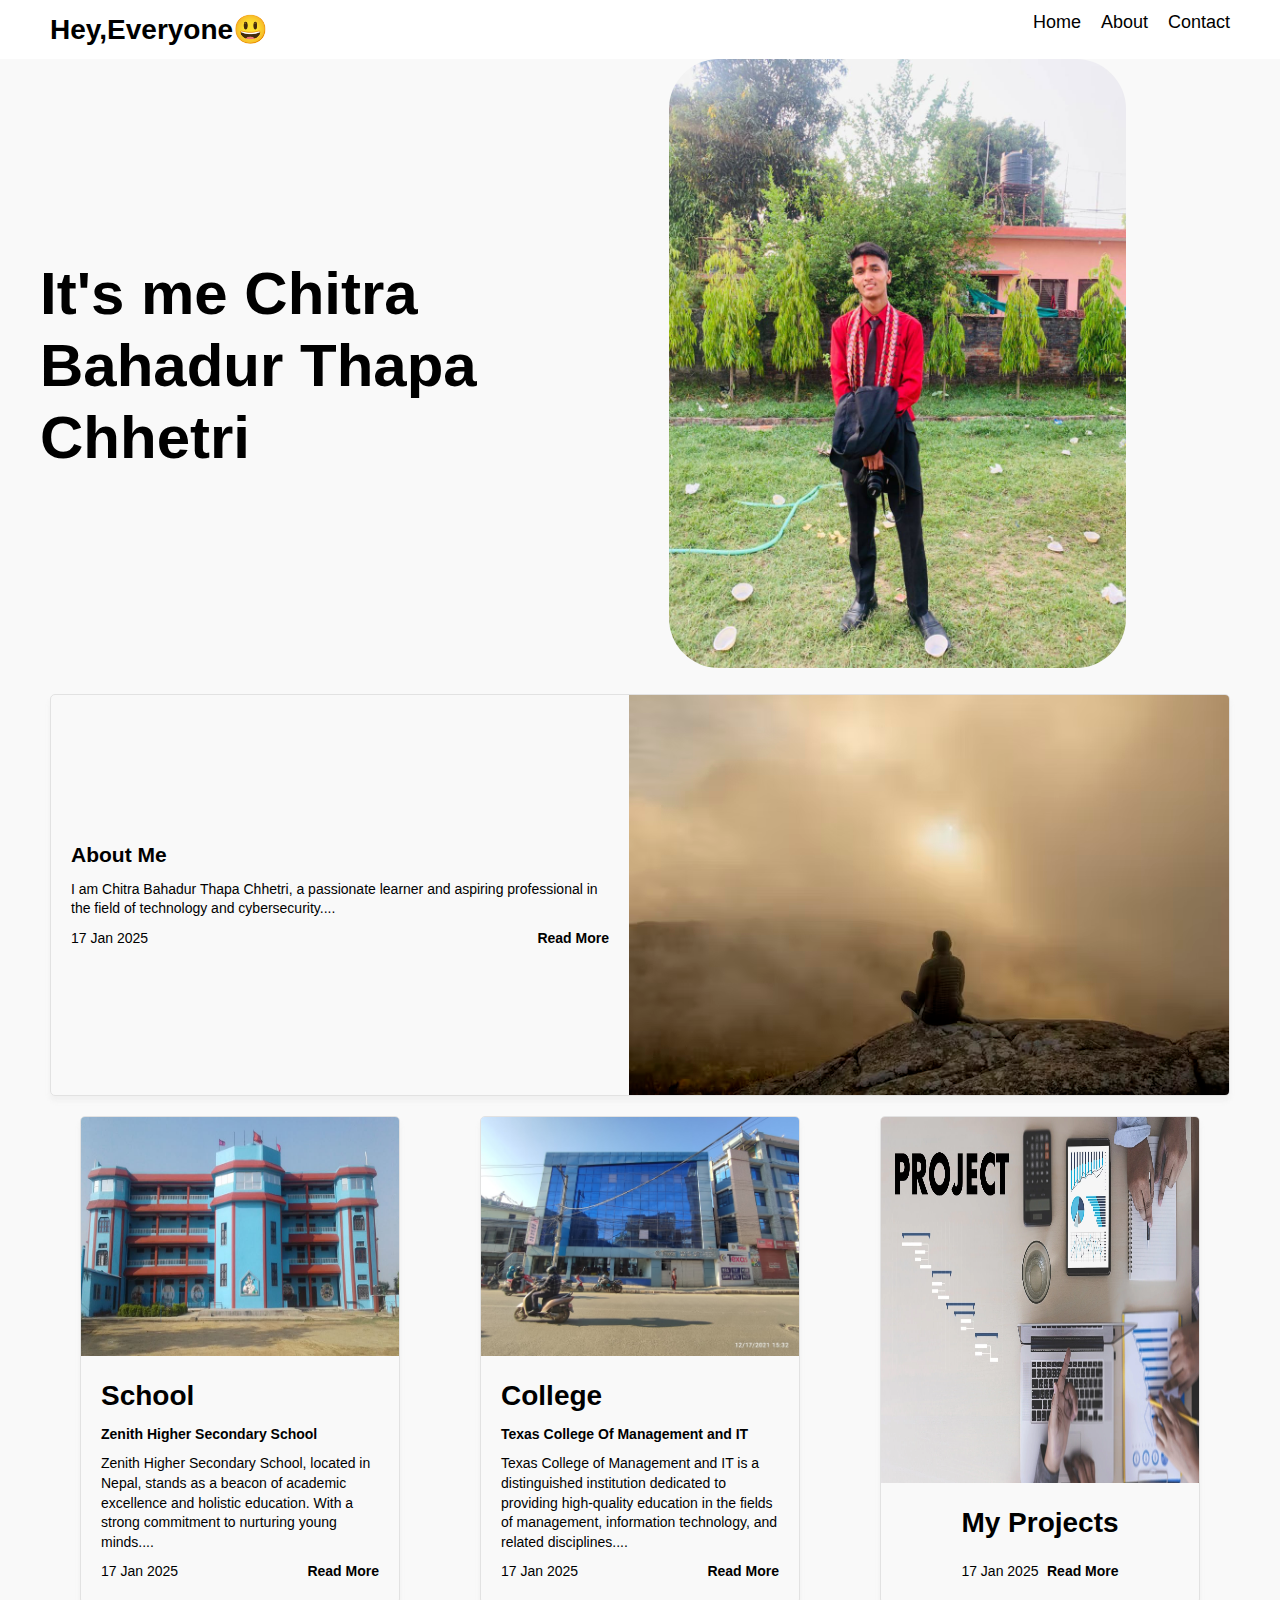
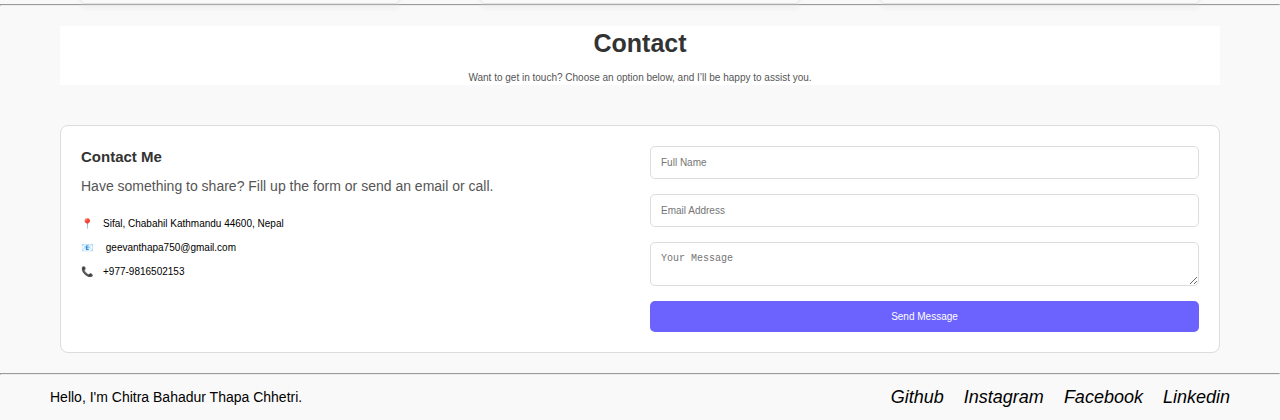
<file: index.html>
<!DOCTYPE html>
<html lang="en">

<head>
  <meta charset="UTF-8" />
  <meta http-equiv="X-UA-Compatible" content="IE=edge" />
  <meta name="viewport" content="width=device-width, initial-scale=1.0" />
  <link rel="shortcut icon" href="images/myphoto.jpg" type="image/x-icon">
  <title>Home Page | Blog Website</title>
  <link rel="stylesheet" href="style.css" />

</head>

<body>
  <header>
    <nav>
      <h1>Hey,Everyone😃</h1>
      <ul>
        <a href="index.html">
          <li>Home</li>
        </a>
        <!-- <a href="post.html"></a><li>Posts</li> -->
        <a href="#about"><li>About</li></a>
        <a href="#contact"><li>Contact</li></a>
        <!-- <li></li> -->
      </ul>
    </nav>
  </header>
  <main>
    <section id="hero">
      <div class="hero_content">
        <h1>It's me Chitra Bahadur Thapa Chhetri</h1>
        <!-- <h4></h4> -->
      </div>
      <div class="hero_image">
        <img src="images/myphoto.jpg" alt="hero" />
      </div>
    </section>

    <div class="h-card" id="about">
      <div class="card_content">
        <h2>About Me</h2>
        <p>I am Chitra Bahadur Thapa Chhetri, a passionate learner and aspiring professional in the field of technology
          and cybersecurity....</p>
        <div class="status">
          <p>17 Jan 2025</p>
          <a href="about.html"><button class="read-btn">Read More</button></a>
        </div>
      </div>
      <img src="images/new.avif" alt="laptop guy" />
    </div>

    <div class="card_container">
      <div class="card_wrapper">
        <div class="v-card">
          <div class="card_content">
            <h1>School</h2>
              <h4>Zenith Higher Secondary School</h4>
              <p>Zenith Higher Secondary School, located in Nepal, stands as a beacon of academic excellence and
                holistic education. With a strong commitment to nurturing young minds....</p>
              <div class="status">
                <p>17 Jan 2025</p>
                <a href="school.html"><button class="read-btn">Read More</button></a>
              </div>
          </div>
          <img src="images/ZenithSchool.jpg" alt="laptop guy" />
        </div>
      </div>
      <div class="card_wrapper">
        <div class="v-card">
          <div class="card_content">
            <h1>College</h1>
            <h4>Texas College Of Management and IT</h4>
            <p>Texas College of Management and IT is a distinguished institution dedicated to providing high-quality
              education in the fields of management, information technology, and related disciplines....</p>
            <div class="status">
              <p>17 Jan 2025</p>
              <a href="college.html"><button class="read-btn">Read More</button></a>
            </div>
          </div>
          <img src="images/Texascollege.jpg" alt="laptop guy" />
        </div>
      </div>
      <div class="card_wrapper">
        <div class="v-card">
          <div class="card_content">
            <h1>My Projects</h1>
            <p></p>
            <div class="status">
              <p>17 Jan 2025</p>
              <a href="project.html"><button class="read-btn">Read More</button></a>
            </div>
          </div>
          <img src="images/it-project-management-process.webp" alt="laptop guy" />
        </div>
      </div>
    </div>
    <!-- <div class="h-card">
      <div class="card_content">
        <h2></h2>
        <p>
          It is a long established fact that a reader will be distracted by
          the readable content of a page when looking at its layout. The point
          of using Lorem Ipsum is that....
        </p>
        <div class="status">
          <p>8 Feb 2022</p>
          <a href="#"><button class="read-btn">Read More</button></a>
        </div>
      </div>
      <img src="images/photo-1736728925017-3630ddc685f7.avif" alt="laptop guy" />
    </div> -->
  </main>
  <hr />
  
  <div class="container" id="contact">
    <header class="header">
      <h1>Contact</h1>
      <p>Want to get in touch? Choose an option below, and I’ll be happy to assist you.</p>
    </header>
    <div class="contact-section">
      <div class="contact-info">
        <h2>Contact Me</h2>
        <p>Have something to share? Fill up the form or send an email or call.</p>
        <ul>
          <li><span>📍</span><a href="https://www.google.com/maps?q=27.7146015, 85.3427468" target="_blank">Sifal, Chabahil Kathmandu 44600, Nepal</a></li>
          <li><span>📧</span><a href="mailto:geevanthapa750@gmail.com"> geevanthapa750@gmail.com</a></li>
          <li><span>📞</span><a href="tel:+977-9816502153">+977-9816502153</a></li>
          
        </ul>
      </div>
      <form class="contact-form">
        <input type="text" placeholder="Full Name" required>
        <input type="email" placeholder="Email Address" required>
        <textarea placeholder="Your Message" required></textarea>
        <button type="submit">Send Message</button>
      </form>
    </div>
  </div>

<hr>


  <footer>
    <p>Hello, I'm Chitra Bahadur Thapa Chhetri.</p>

    <ul>
      <li>
        <i class="fab fa-github"><a href="https://github.com/Chitra867">Github</a></i>
      </li>
      <li>
        <i class="fa fa-instagram"><a href="https://www.instagram.com/geevan.thapa.90?mibextid=ZbWKwL">Instagram</a></i>
      </li>
      <li>
        <i class="fa fa-facebook"><a href="https://www.facebook.com/geevan.thapa.90?mibextid=ZbWKwL">Facebook</a></i>
      </li>
      <li>
        <i class="fab fa-linkedin"><a href="https://www.linkedin.com/in/geevan-thapa-b5396631b">Linkedin</a></i>
      </li>

    </ul>
  </footer>
</body>

</html>
</file>
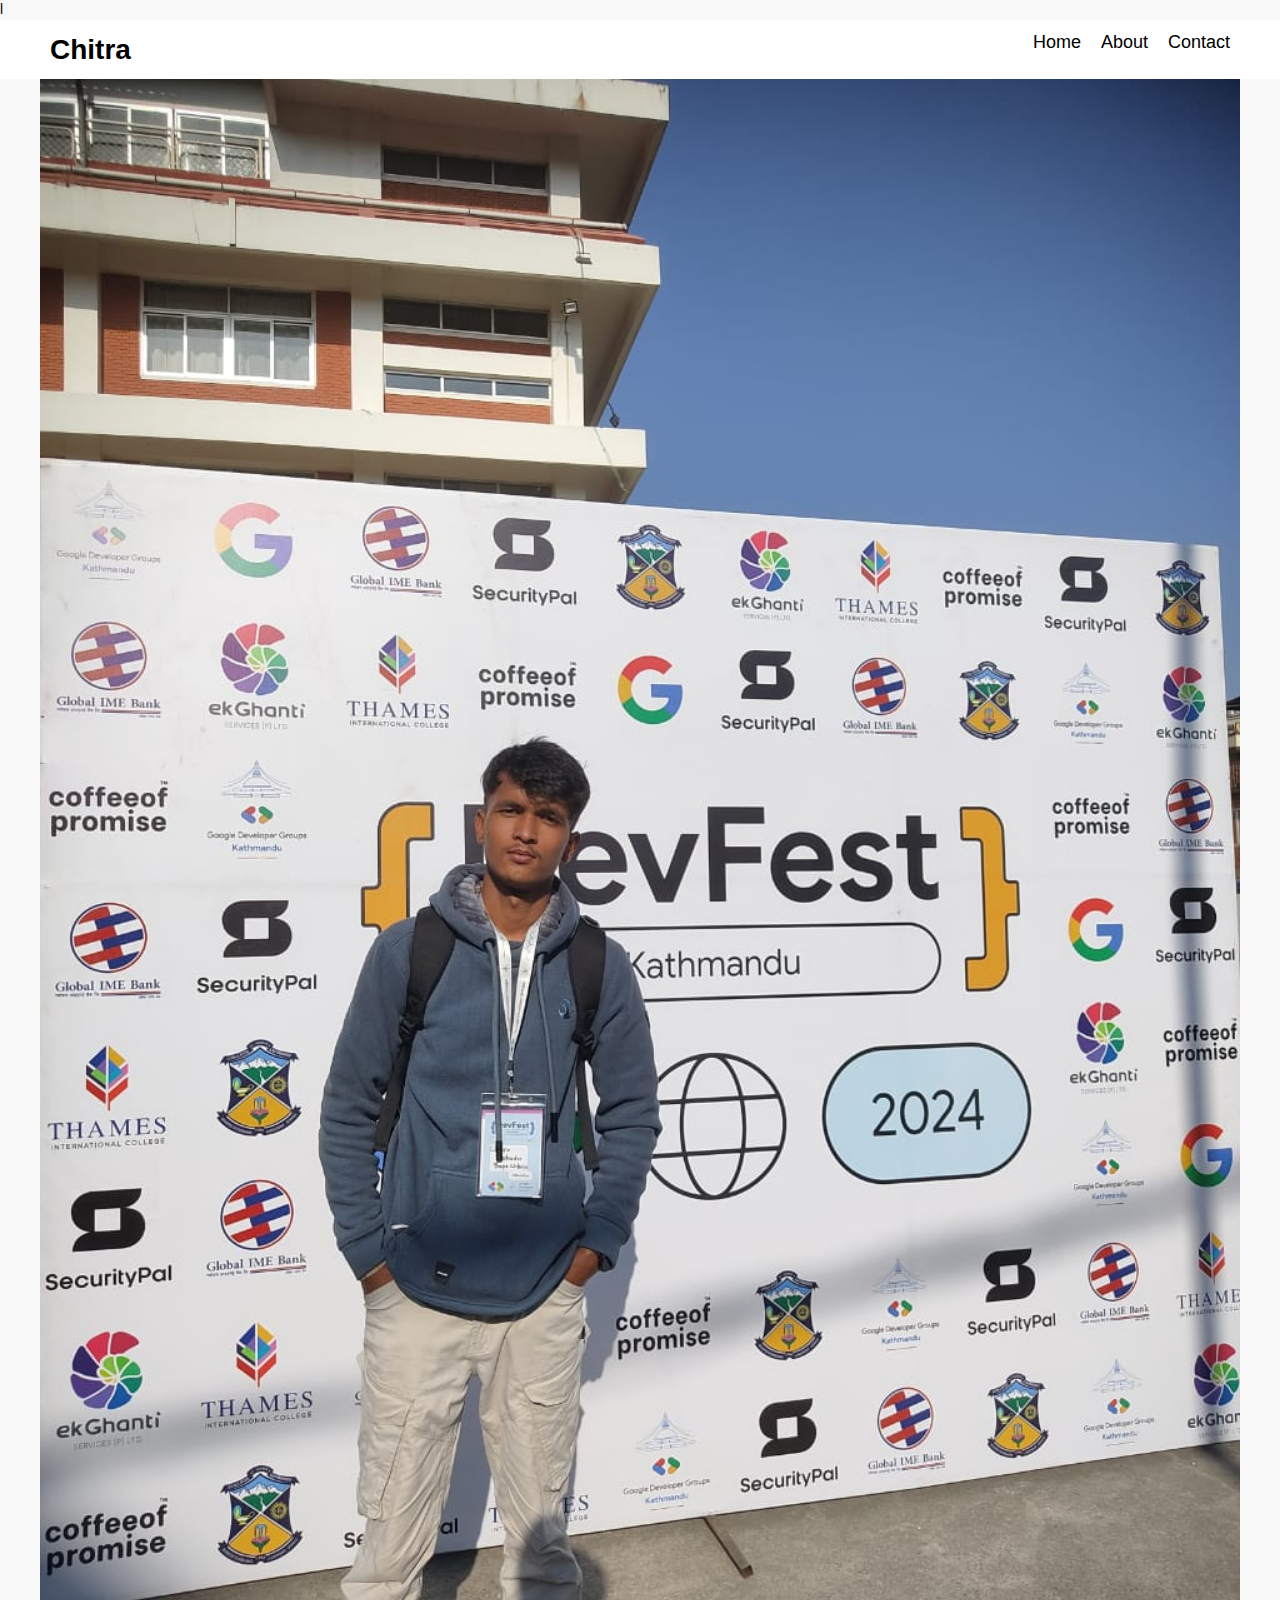
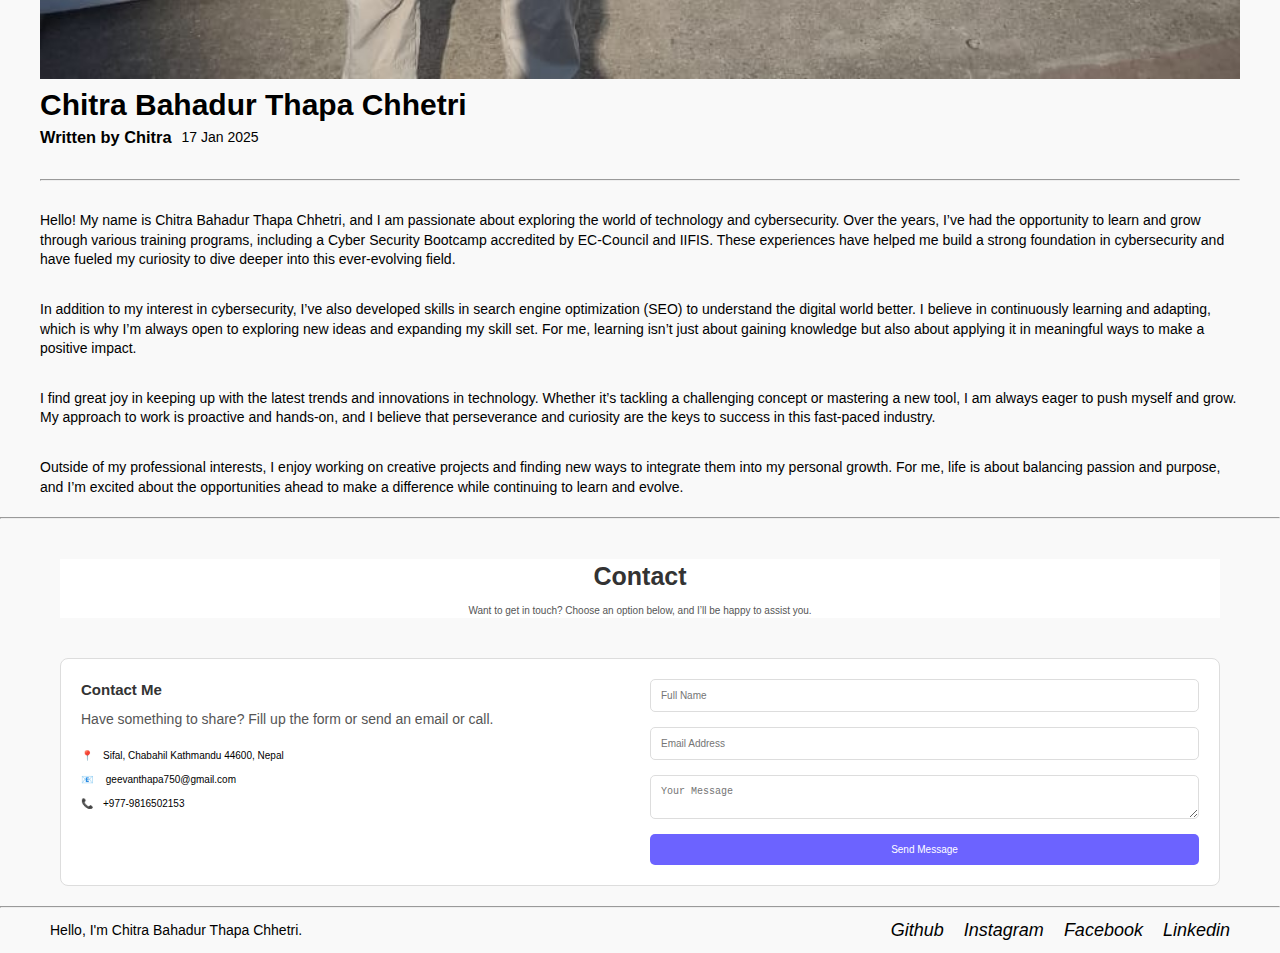
<file: about.html>
<!DOCTYPE html>
<html lang="en">
  <head>
    <meta charset="UTF-8" />
    <meta http-equiv="X-UA-Compatible" content="IE=edge" />
    <meta name="viewport" content="width=device-width, initial-scale=1.0" />
    <link rel="shortcut icon" href="images/myphoto.jpg" type="image/x-icon">
    <title>Post Page | Blog Website</title>
    <link rel="stylesheet" href="style.css" />
   l
  </head>
  <body>
    <header>
      <nav>
        <h1>Chitra</h1>
        <ul>
          <a href="index.html"><li>Home</li></a>
          <a href="#about"><li>About</li></a>
          <a href="#contact"><li>Contact</li></a>
            <!-- <li class="fa fa-instagram"><a href="https://www.instagram.com/">Instagram</a></li>
          </li>
          <li>
            <li class="fa fa-twitter"><a href="https://x.com/">Twitter</a></li>
          </li>
          <li>
            <li class="fab fa-linkedin"><a href="https://www.linkedin.com/">Linkedin</a></li>
          </li> -->
        </ul>
      </nav>
    </header>
    <main class="post">
      <section>
        <div class="banner_image">
          <img src="images/Devfest.jpg" alt="banner" />
        </div>
        <h1>Chitra Bahadur Thapa Chhetri </h1>
        <div class="about-author">
          <h3>Written by Chitra</h3>
          <p>17 Jan 2025</p>
        </div>
      </section>
      <hr />
      <article id="about">
        <p>Hello! My name is Chitra Bahadur Thapa Chhetri, and I am passionate about exploring the world of technology and cybersecurity. Over the years, I’ve had the opportunity to learn and grow through various training programs, including a Cyber Security Bootcamp accredited by EC-Council and IIFIS. These experiences have helped me build a strong foundation in cybersecurity and have fueled my curiosity to dive deeper into this ever-evolving field.</p>

        <p>In addition to my interest in cybersecurity, I’ve also developed skills in search engine optimization (SEO) to understand the digital world better. I believe in continuously learning and adapting, which is why I’m always open to exploring new ideas and expanding my skill set. For me, learning isn’t just about gaining knowledge but also about applying it in meaningful ways to make a positive impact.</p>
      
        <p>I find great joy in keeping up with the latest trends and innovations in technology. Whether it’s tackling a challenging concept or mastering a new tool, I am always eager to push myself and grow. My approach to work is proactive and hands-on, and I believe that perseverance and curiosity are the keys to success in this fast-paced industry.</p>
       
        <p>Outside of my professional interests, I enjoy working on creative projects and finding new ways to integrate them into my personal growth. For me, life is about balancing passion and purpose, and I’m excited about the opportunities ahead to make a difference while continuing to learn and evolve.</p>
      </article>
    </main>
    
    <hr />
    <br>
    <div class="container" id="contact">
      <header class="header">
        <h1>Contact</h1>
        <p>Want to get in touch? Choose an option below, and I’ll be happy to assist you.</p>
      </header>
      <div class="contact-section">
        <div class="contact-info">
          <h2>Contact Me</h2>
          <p>Have something to share? Fill up the form or send an email or call.</p>
          <ul>
            <li><span>📍</span><a href="https://www.google.com/maps?q=27.7146015, 85.3427468" target="_blank">Sifal, Chabahil Kathmandu 44600, Nepal</a></li>
            <li><span>📧</span><a href="mailto:geevanthapa750@gmail.com"> geevanthapa750@gmail.com</a></li>
            <li><span>📞</span><a href="tel:">+977-9816502153</a></li>
          </ul>
        </div>
        <form class="contact-form">
          <input type="text" placeholder="Full Name" required>
          <input type="email" placeholder="Email Address" required>
          <textarea placeholder="Your Message" required></textarea>
          <button type="submit">Send Message</button>
        </form>
      </div>
    </div>
  
  <hr>
  <footer>
    <p>Hello, I'm Chitra Bahadur Thapa Chhetri.</p>

    <ul>
      <li>
        <i class="fab fa-github"><a href="https://github.com/Chitra867">Github</a></i>
      </li>
      <li>
        <i class="fa fa-instagram"><a href="https://www.instagram.com/geevan.thapa.90?mibextid=ZbWKwL">Instagram</a></i>
      </li>
      <li>
        <i class="fa fa-facebook"><a href="https://www.facebook.com/geevan.thapa.90?mibextid=ZbWKwL">Facebook</a></i>
      </li>
      <li>
        <i class="fab fa-linkedin"><a href="https://www.linkedin.com/in/geevan-thapa-b5396631b">Linkedin</a></i>
      </li>

    </ul>
  </footer>
  </body>
</html>
</file>
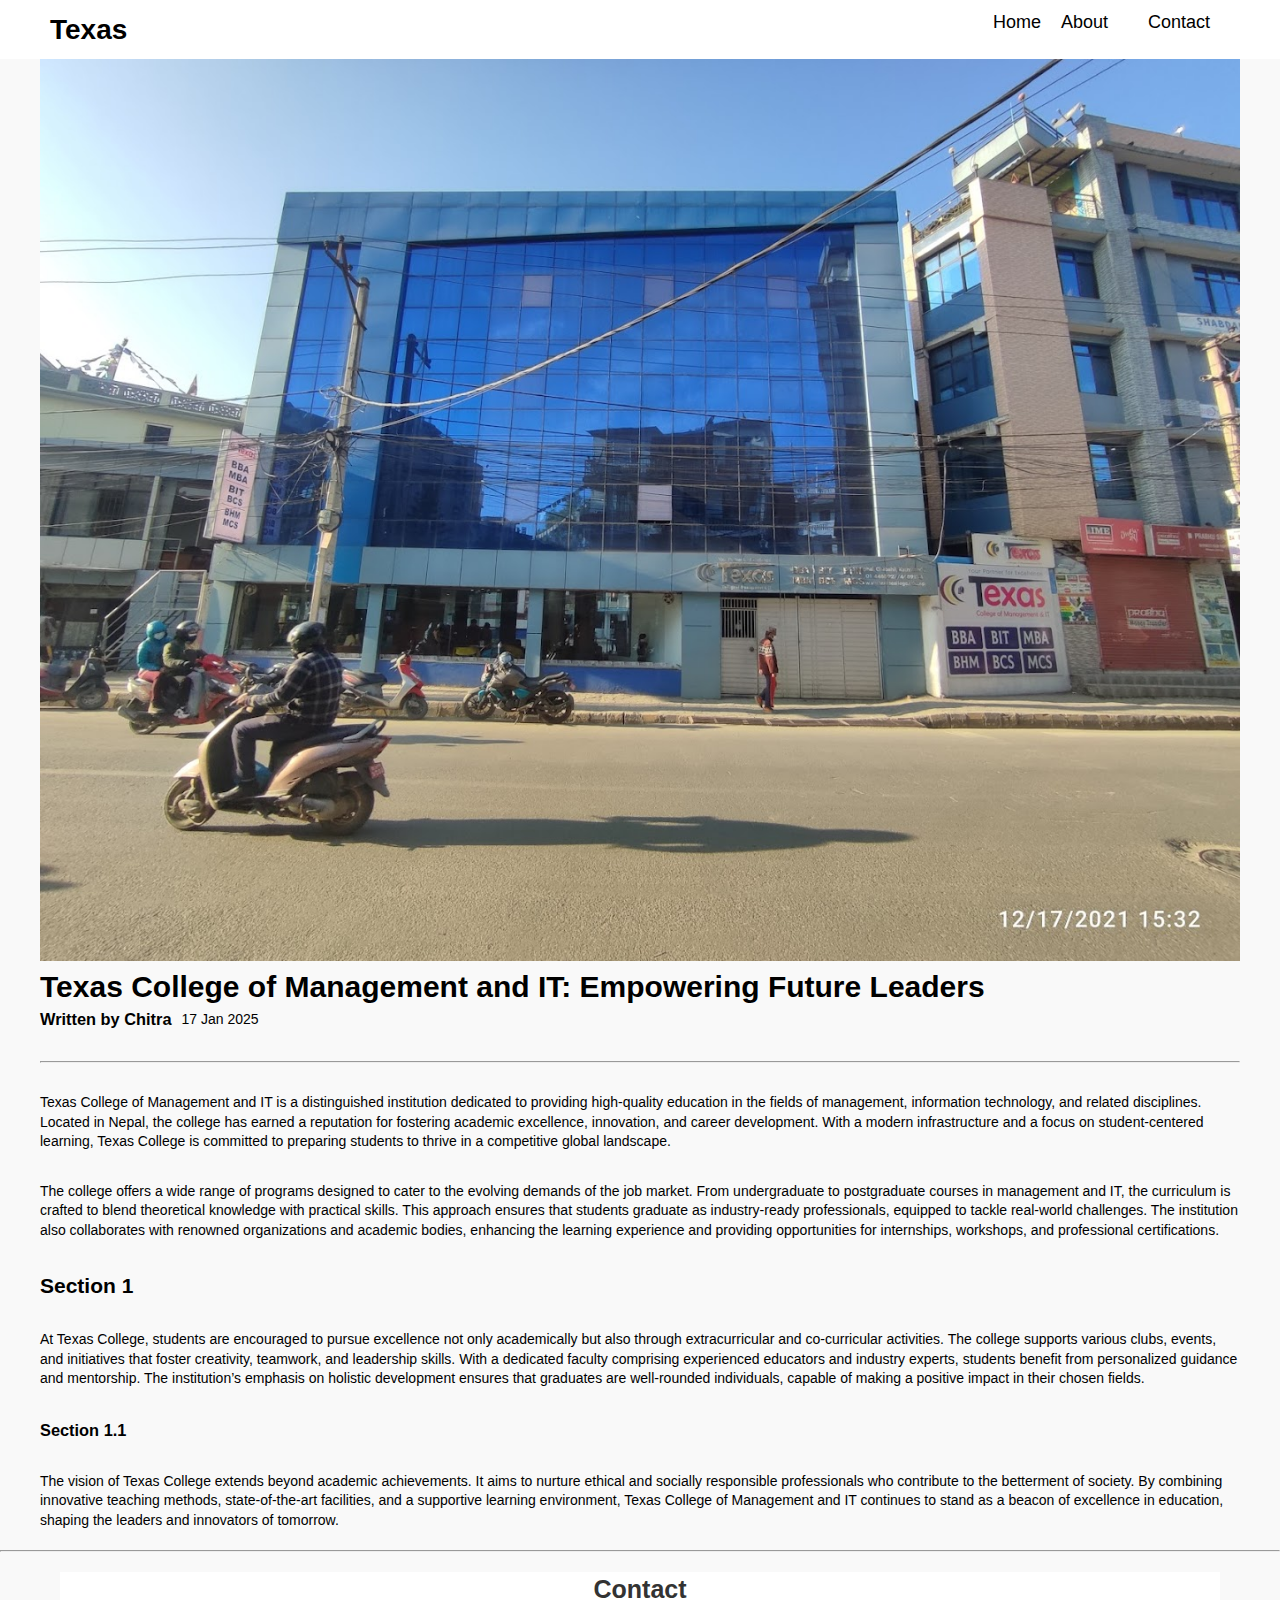
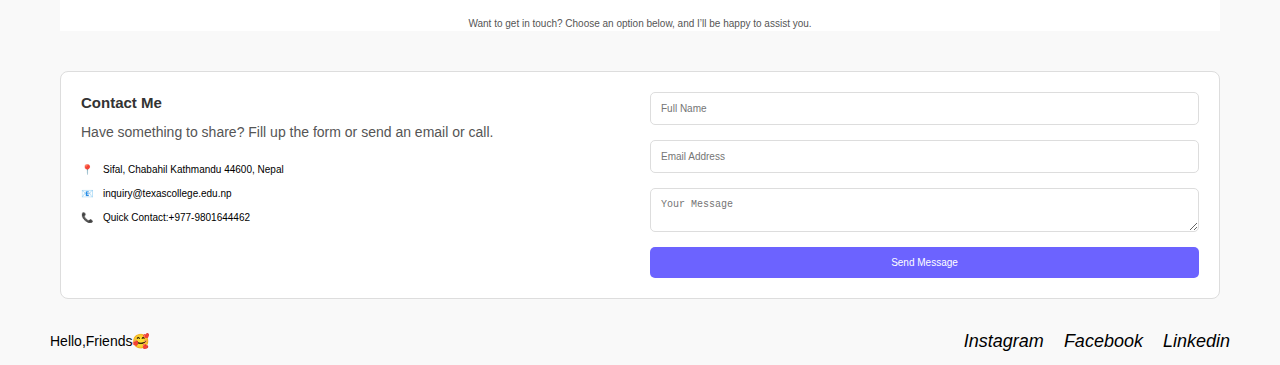
<file: college.html>
<!DOCTYPE html>
<html lang="en">
  <head>
    <meta charset="UTF-8" />
    <meta http-equiv="X-UA-Compatible" content="IE=edge" />
    <meta name="viewport" content="width=device-width, initial-scale=1.0" />
    <link rel="shortcut icon" href="images/Texascollege.jpg" type="image/x-icon">
    <link rel="shortcut icon" href="images/Texascollege.jpg" type="image/x-icon">
    <title>Post Page | Blog Website</title>
    <link rel="stylesheet" href="style.css" />

  </head>
  <body>
    <header>
      <nav>
        <h1>Texas</h1>
        <ul>
          <a href="index.html"><li>Home</li></a>
          <a href="#about"><li>About</li><li></a>
          <a href="#contact"><li>Contact</li><li></a>
            <!-- <li class="fa fa-instagram"><a href="https://www.instagram.com/texascollegeofmanagementandit?igsh=MXRtc2xkZzQxdnl0cg==">Instagram</a></li>
          </li>
          <li>
            <li class="fa fa-facebook"><a href="https://www.facebook.com/texascollegeofmanagementandit?mibextid=ZbWKwL">Facebook</a></li>
          </li>
          <li>
            <li class="fab fa-linkedin"><a href="https://www.linkedin.com/company/texas-college-of-management-it/">Linkedin</a></li>
          </li> -->
        </ul>
      </nav>
    </header>
    <main class="post">
      <section>
        <div class="banner_image">
          <img src="images/Texascollege.jpg" alt="banner" />
        </div>
        <h1>Texas College of Management and IT: Empowering Future Leaders</h1>
        <div class="about-author">
          <h3>Written by Chitra</h3>
          <p>17 Jan 2025</p>
        </div>
      </section>
      <hr />
      <article id="about">
        <p>Texas College of Management and IT is a distinguished institution dedicated to providing high-quality education in the fields of management, information technology, and related disciplines. Located in Nepal, the college has earned a reputation for fostering academic excellence, innovation, and career development. With a modern infrastructure and a focus on student-centered learning, Texas College is committed to preparing students to thrive in a competitive global landscape.</p>

        <p>The college offers a wide range of programs designed to cater to the evolving demands of the job market. From undergraduate to postgraduate courses in management and IT, the curriculum is crafted to blend theoretical knowledge with practical skills. This approach ensures that students graduate as industry-ready professionals, equipped to tackle real-world challenges. The institution also collaborates with renowned organizations and academic bodies, enhancing the learning experience and providing opportunities for internships, workshops, and professional certifications.</p>
        <h2>Section 1</h2>
        <p>At Texas College, students are encouraged to pursue excellence not only academically but also through extracurricular and co-curricular activities. The college supports various clubs, events, and initiatives that foster creativity, teamwork, and leadership skills. With a dedicated faculty comprising experienced educators and industry experts, students benefit from personalized guidance and mentorship. The institution’s emphasis on holistic development ensures that graduates are well-rounded individuals, capable of making a positive impact in their chosen fields.</p>
        <h3>Section 1.1</h3>
        <p>The vision of Texas College extends beyond academic achievements. It aims to nurture ethical and socially responsible professionals who contribute to the betterment of society. By combining innovative teaching methods, state-of-the-art facilities, and a supportive learning environment, Texas College of Management and IT continues to stand as a beacon of excellence in education, shaping the leaders and innovators of tomorrow.</p>
      </article>
    </main>
    <hr />

    <div class="container" id="contact">
      <header class="header">
        <h1>Contact</h1>
        <p>Want to get in touch? Choose an option below, and I’ll be happy to assist you.</p>
      </header>
      <div class="contact-section">
        <div class="contact-info">
          <h2>Contact Me</h2>
          <p>Have something to share? Fill up the form or send an email or call.</p>
          <ul>
            <li><span>📍</span><a href="https://www.google.com/maps?q=Texas College of Management & IT" target="_blank">Sifal, Chabahil Kathmandu 44600, Nepal</a></li>
            <li><span>📧</span><a href="mailto:inquiry@texascollege.edu.np">inquiry@texascollege.edu.np</a></li>
            <li><span>📞</span><a href="tel:+977-9801644462">Quick Contact:+977-9801644462</a></li>
          </ul>
        </div>
        <form class="contact-form">
          <input type="text" placeholder="Full Name" required>
          <input type="email" placeholder="Email Address" required>
          <textarea placeholder="Your Message" required></textarea>
          <button type="submit">Send Message</button>
        </form>
      </div>
    </div>
  
    <footer>
      <p>Hello,Friends🥰</p>

      <ul>
        <li>
          <i class="fa fa-instagram"><a href="https://www.instagram.com/texascollegeofmanagementandit?igsh=MXRtc2xkZzQxdnl0cg==">Instagram</a></i>
        </li>
        <li>
          <i class="fa fa-facebook"><a href="https://www.facebook.com/texascollegeofmanagementandit?mibextid=ZbWKwL">Facebook</a></i>
        </li>
        <li>
          <i class="fab fa-linkedin"><a href="https://www.linkedin.com/company/texas-college-of-management-it/">Linkedin</a></i>
        </li>
      </ul>
    </footer>
  </body>
</html>
</file>
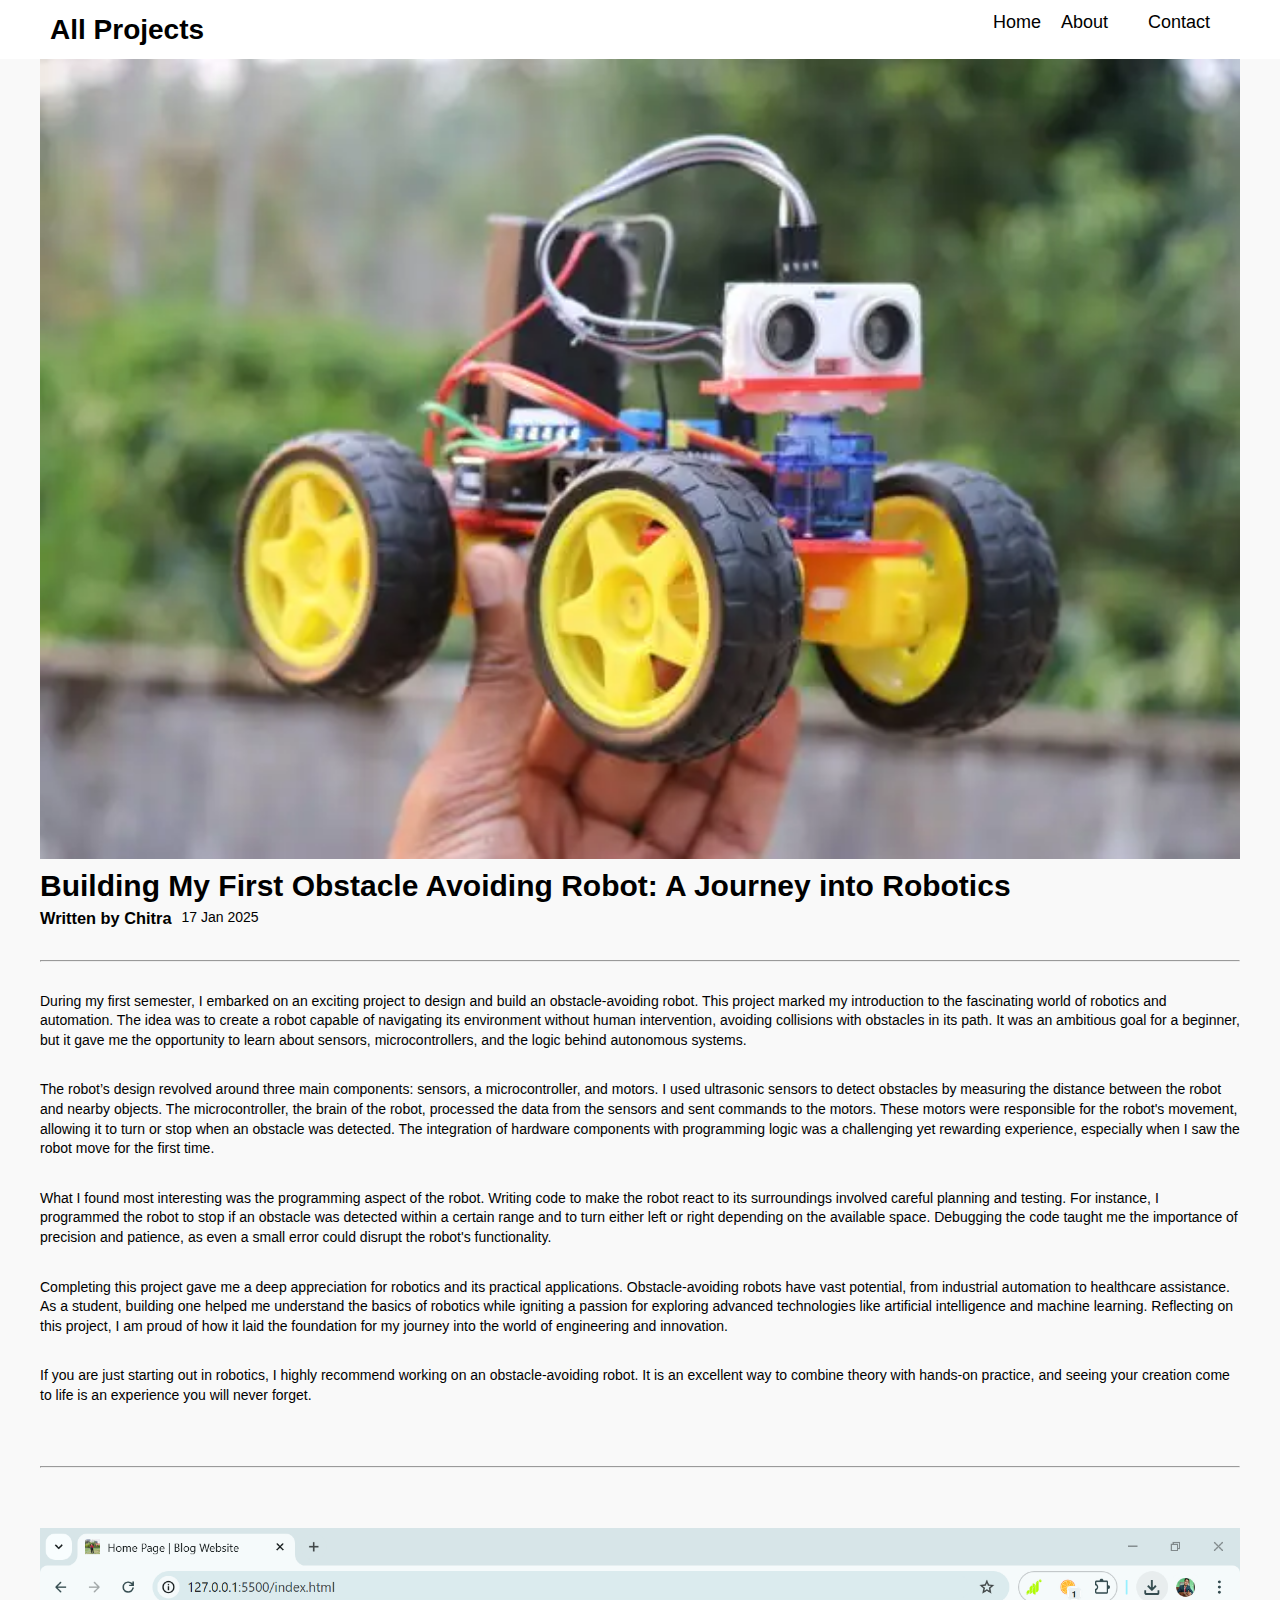
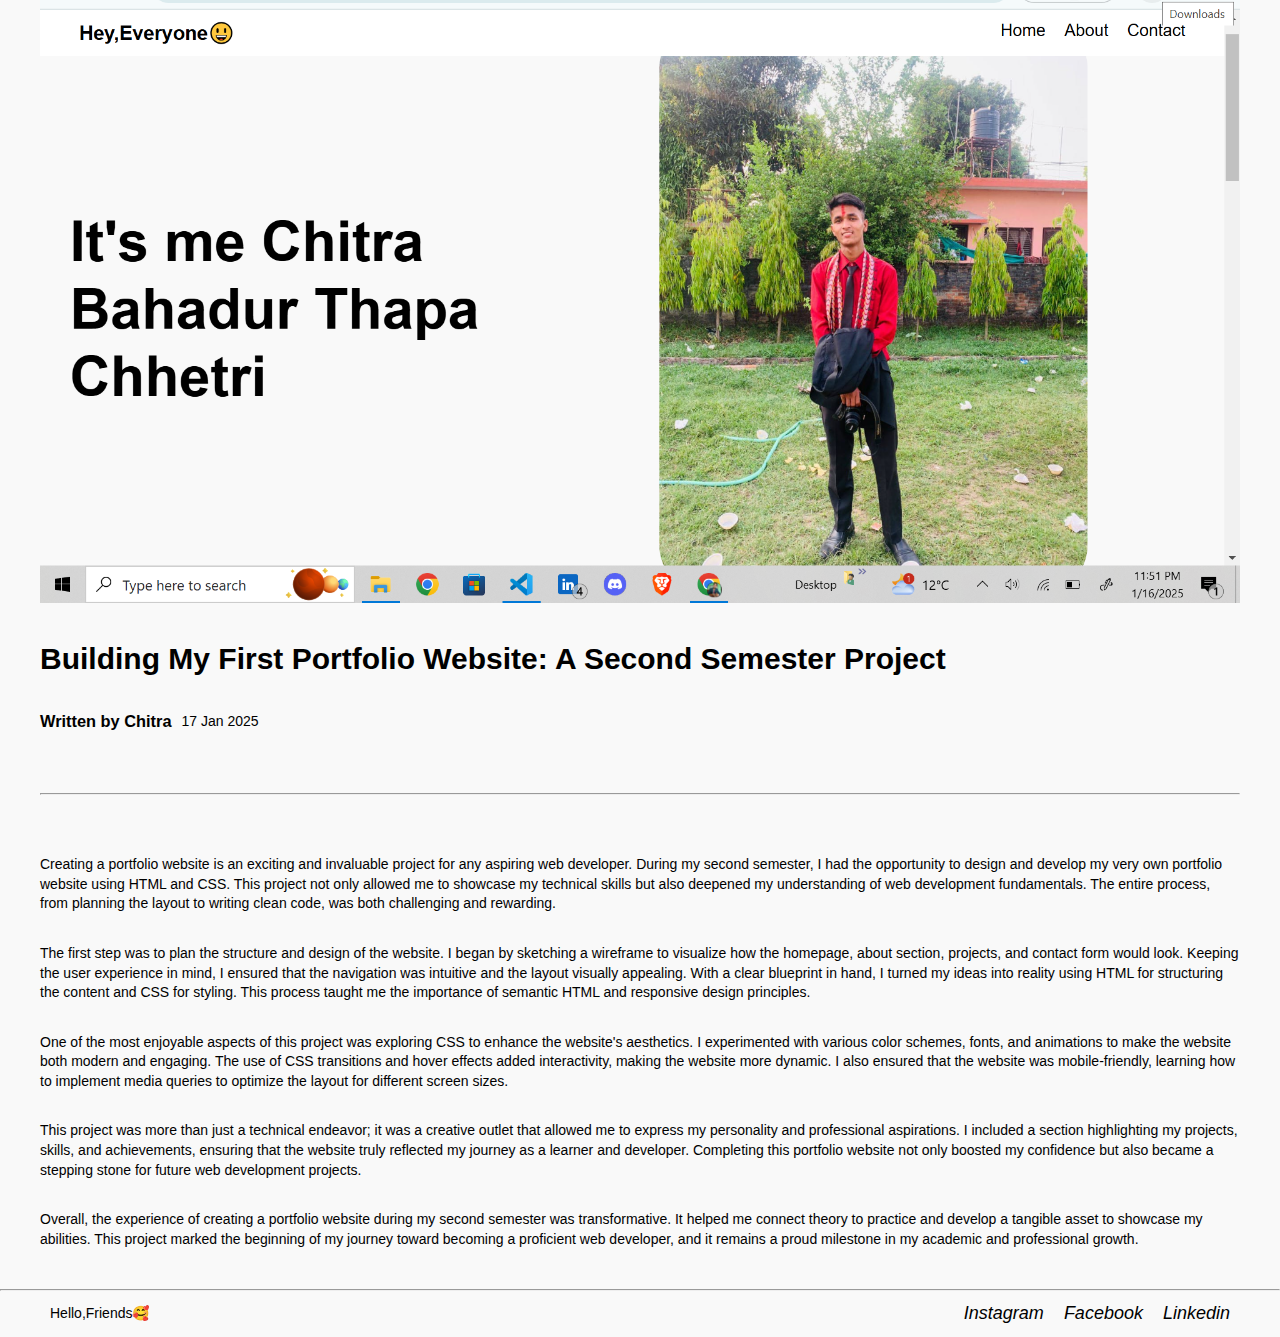
<file: project.html>
<!DOCTYPE html>
<html lang="en">
  <head>
    <meta charset="UTF-8" />
    <meta http-equiv="X-UA-Compatible" content="IE=edge" />
    <meta name="viewport" content="width=device-width, initial-scale=1.0" />
    <link rel="shortcut icon" href="images/Texascollege.jpg" type="image/x-icon">
    <link rel="shortcut icon" href="images/Texascollege.jpg" type="image/x-icon">
    <title>Post Page | Blog Website</title>
    <link rel="stylesheet" href="style.css" />

  </head>
  <body>
    <header>
      <nav>
        <h1>All Projects</h1>
        <ul>
          <a href="index.html"><li>Home</li></a>
          <a href="#about"><li>About</li><li></a>
          <a href="#"><li>Contact</li><li></a>
         
        </ul>
      </nav>
    </header>
    <main class="post">
      <section>
        
        <div class="banner_image">
          <img src="images/robot1.webp" alt="banner" />
        </div>
        <h1>Building My First Obstacle Avoiding Robot: A Journey into Robotics</h1>
        <div class="about-author">
          <h3>Written by Chitra</h3>
          <p>17 Jan 2025</p>
        </div>
      </section>
      <hr />
      <article id="about">
        <p>During my first semester, I embarked on an exciting project to design and build an obstacle-avoiding robot. This project marked my introduction to the fascinating world of robotics and automation. The idea was to create a robot capable of navigating its environment without human intervention, avoiding collisions with obstacles in its path. It was an ambitious goal for a beginner, but it gave me the opportunity to learn about sensors, microcontrollers, and the logic behind autonomous systems.</p>

        <p>The robot’s design revolved around three main components: sensors, a microcontroller, and motors. I used ultrasonic sensors to detect obstacles by measuring the distance between the robot and nearby objects. The microcontroller, the brain of the robot, processed the data from the sensors and sent commands to the motors. These motors were responsible for the robot's movement, allowing it to turn or stop when an obstacle was detected. The integration of hardware components with programming logic was a challenging yet rewarding experience, especially when I saw the robot move for the first time.</p>
       
        <p>What I found most interesting was the programming aspect of the robot. Writing code to make the robot react to its surroundings involved careful planning and testing. For instance, I programmed the robot to stop if an obstacle was detected within a certain range and to turn either left or right depending on the available space. Debugging the code taught me the importance of precision and patience, as even a small error could disrupt the robot's functionality.</p>
     
        <p>Completing this project gave me a deep appreciation for robotics and its practical applications. Obstacle-avoiding robots have vast potential, from industrial automation to healthcare assistance. As a student, building one helped me understand the basics of robotics while igniting a passion for exploring advanced technologies like artificial intelligence and machine learning. Reflecting on this project, I am proud of how it laid the foundation for my journey into the world of engineering and innovation.</p>
        <p>If you are just starting out in robotics, I highly recommend working on an obstacle-avoiding robot. It is an excellent way to combine theory with hands-on practice, and seeing your creation come to life is an experience you will never forget.</p>
        <hr>

        <div class="banner_image">
            <img src="images/Screenshot (366).png" alt="banner" />
          </div>

          <h1>Building My First Portfolio Website: A Second Semester Project</h1>
        <div class="about-author">
          <h3>Written by Chitra</h3>
          <p>17 Jan 2025</p>
        </div>
      </section>
      <hr />
      <article id="about">
        <p>Creating a portfolio website is an exciting and invaluable project for any aspiring web developer. During my second semester, I had the opportunity to design and develop my very own portfolio website using HTML and CSS. This project not only allowed me to showcase my technical skills but also deepened my understanding of web development fundamentals. The entire process, from planning the layout to writing clean code, was both challenging and rewarding.</p>

        <p>The first step was to plan the structure and design of the website. I began by sketching a wireframe to visualize how the homepage, about section, projects, and contact form would look. Keeping the user experience in mind, I ensured that the navigation was intuitive and the layout visually appealing. With a clear blueprint in hand, I turned my ideas into reality using HTML for structuring the content and CSS for styling. This process taught me the importance of semantic HTML and responsive design principles.</p>
       
        <p>One of the most enjoyable aspects of this project was exploring CSS to enhance the website's aesthetics. I experimented with various color schemes, fonts, and animations to make the website both modern and engaging. The use of CSS transitions and hover effects added interactivity, making the website more dynamic. I also ensured that the website was mobile-friendly, learning how to implement media queries to optimize the layout for different screen sizes.</p>
     
        <p>This project was more than just a technical endeavor; it was a creative outlet that allowed me to express my personality and professional aspirations. I included a section highlighting my projects, skills, and achievements, ensuring that the website truly reflected my journey as a learner and developer. Completing this portfolio website not only boosted my confidence but also became a stepping stone for future web development projects.</p>
        <p>Overall, the experience of creating a portfolio website during my second semester was transformative. It helped me connect theory to practice and develop a tangible asset to showcase my abilities. This project marked the beginning of my journey toward becoming a proficient web developer, and it remains a proud milestone in my academic and professional growth.</p>
        
        
      </article>
    </main>
    <hr />

   
    <footer>
      <p>Hello,Friends🥰</p>

      <ul>
        <li>
          <i class="fa fa-instagram"><a href="https://www.instagram.com/texascollegeofmanagementandit?igsh=MXRtc2xkZzQxdnl0cg==">Instagram</a></i>
        </li>
        <li>
          <i class="fa fa-facebook"><a href="https://www.facebook.com/texascollegeofmanagementandit?mibextid=ZbWKwL">Facebook</a></i>
        </li>
        <li>
          <i class="fab fa-linkedin"><a href="https://www.linkedin.com/company/texas-college-of-management-it/">Linkedin</a></i>
        </li>
      </ul>
    </footer>
  </body>
</html>
</file>
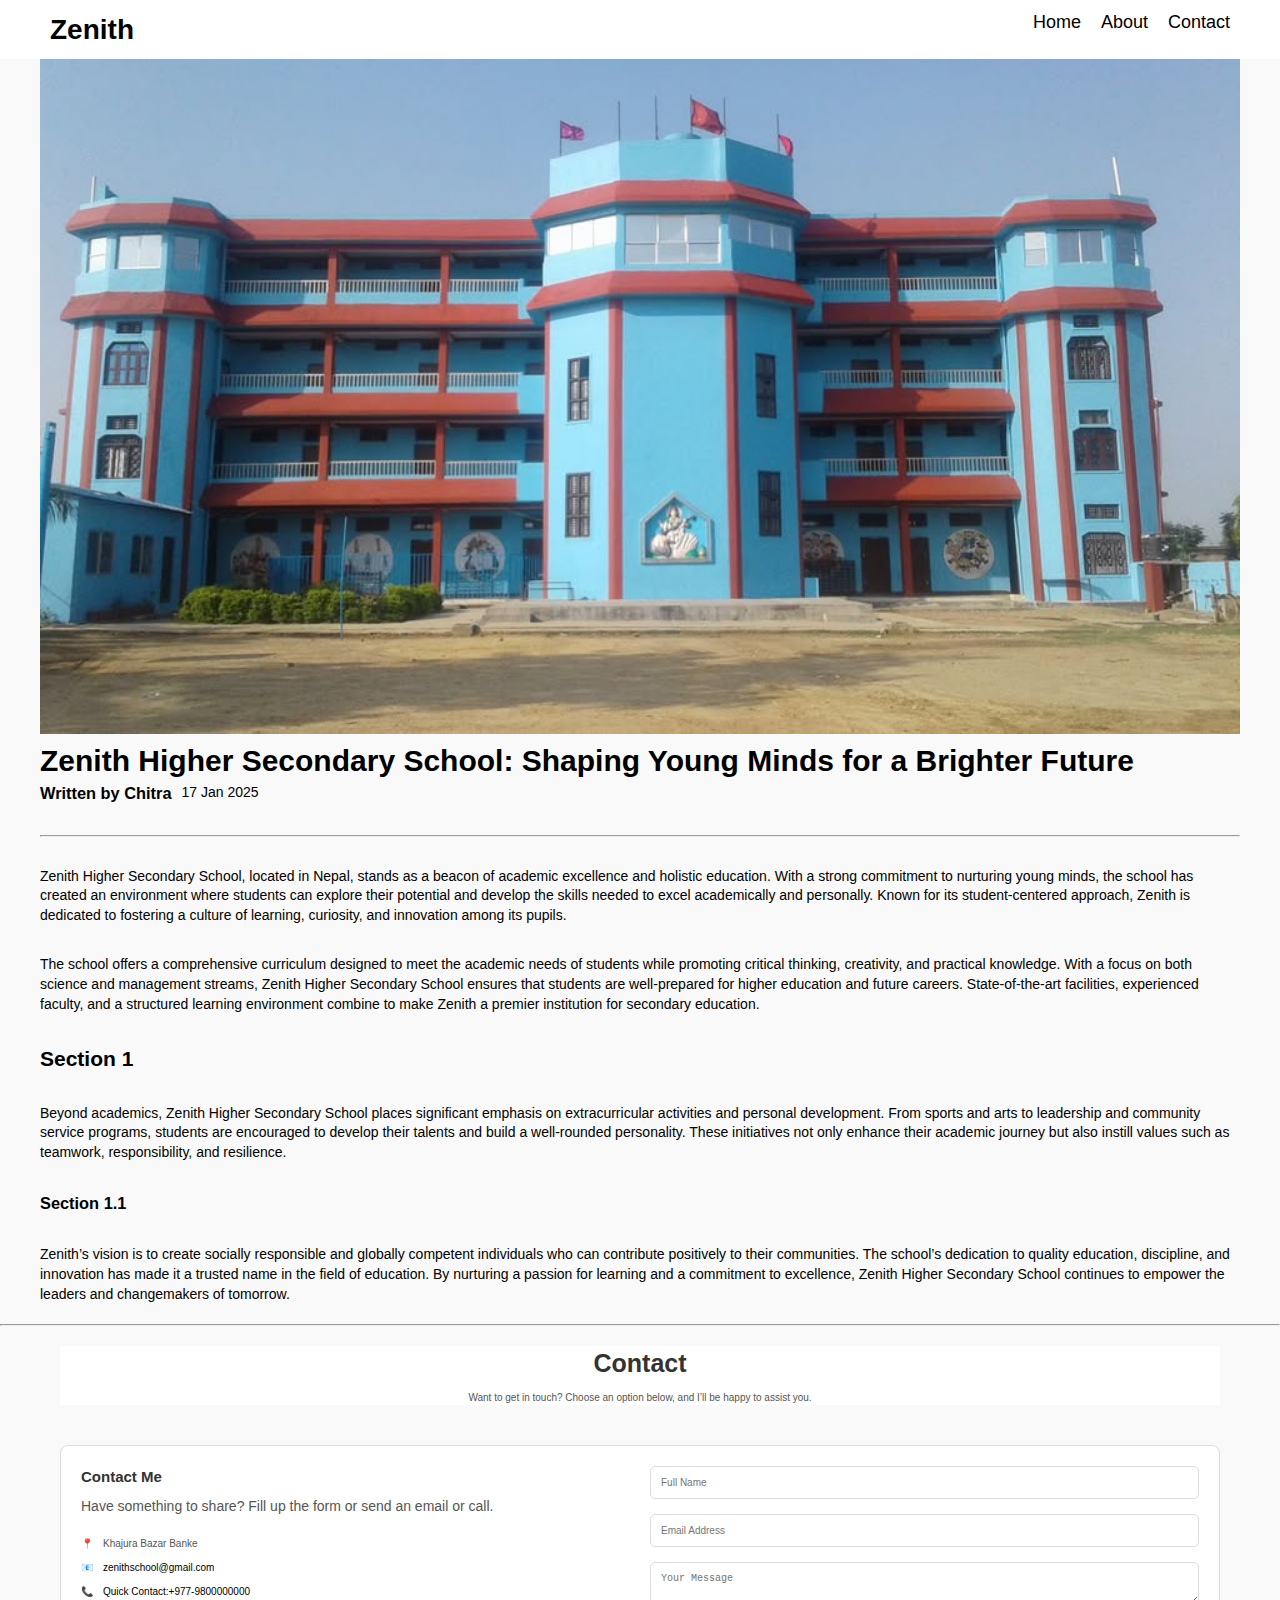
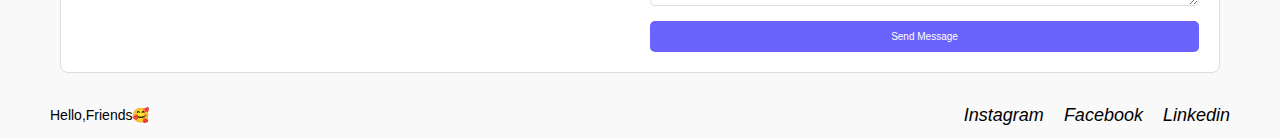
<file: school.html>
<!DOCTYPE html>
<html lang="en">
  <head>
    <meta charset="UTF-8" />
    <meta http-equiv="X-UA-Compatible" content="IE=edge" />
    <meta name="viewport" content="width=device-width, initial-scale=1.0" />
    <link rel="shortcut icon" href="images/ZenithSchool.jpg" type="image/x-icon">
    <title>Post Page | Blog Website</title>
    <link rel="stylesheet" href="style.css" />
    
  </head>
  <body>
    <header>
      <nav>
        <h1>Zenith</h1>
        <ul>
          <a href="index.html"><li>Home</li></a>
          <a href="#about"><li>About</li></a>
          <a href="#contact"><li>Contact</li></a>
            <!-- <li class="fa fa-instagram"><a href="https://www.instagram.com/">Instagram</a></li>
          </li>
          <li>
            <li class="fa fa-facebook"><a href="https://www.facebook.com/people/Zenith-Higher-Secondary-School-Pvt-Ltd/100054615542005/">Facebook</a></li>
          </li>
          <li>
            <li class="fab fa-linkedin"><a href="https://www.linkedin.com/">Linkedin</a></li>
          </li> -->
        </ul>
      </nav>
    </header>
    <main class="post">
      <section>
        <div class="banner_image">
          <img src="images/ZenithSchool.jpg" alt="banner" />
        </div>
        <h1>
            Zenith Higher Secondary School: Shaping Young Minds for a Brighter Future</h1>
        <div class="about-author">
          <h3>Written by Chitra</h3>
          <p>17 Jan 2025</p>
        </div>
      </section>
      <hr />
      <article id="about">
        <p>Zenith Higher Secondary School, located in Nepal, stands as a beacon of academic excellence and holistic education. With a strong commitment to nurturing young minds, the school has created an environment where students can explore their potential and develop the skills needed to excel academically and personally. Known for its student-centered approach, Zenith is dedicated to fostering a culture of learning, curiosity, and innovation among its pupils.</p>

        <p>The school offers a comprehensive curriculum designed to meet the academic needs of students while promoting critical thinking, creativity, and practical knowledge. With a focus on both science and management streams, Zenith Higher Secondary School ensures that students are well-prepared for higher education and future careers. State-of-the-art facilities, experienced faculty, and a structured learning environment combine to make Zenith a premier institution for secondary education.</p>
        <h2>Section 1</h2>
        <p>Beyond academics, Zenith Higher Secondary School places significant emphasis on extracurricular activities and personal development. From sports and arts to leadership and community service programs, students are encouraged to develop their talents and build a well-rounded personality. These initiatives not only enhance their academic journey but also instill values such as teamwork, responsibility, and resilience.</p>
        <h3>Section 1.1</h3>
        <p>Zenith’s vision is to create socially responsible and globally competent individuals who can contribute positively to their communities. The school’s dedication to quality education, discipline, and innovation has made it a trusted name in the field of education. By nurturing a passion for learning and a commitment to excellence, Zenith Higher Secondary School continues to empower the leaders and changemakers of tomorrow.</p>
      </article>
    </main>
    <hr />

    <div class="container" id="contact">
      <header class="header">
        <h1>Contact</h1>
        <p>Want to get in touch? Choose an option below, and I’ll be happy to assist you.</p>
      </header>
      <div class="contact-section">
        <div class="contact-info">
          <h2>Contact Me</h2>
          <p>Have something to share? Fill up the form or send an email or call.</p>
          <ul>
            <li><span>📍</span><link rel="stylesheet" href="#">Khajura Bazar Banke</li>
            <li><span>📧</span><a href="mailto:zenithschool@gmail.com">zenithschool@gmail.com</a></li>
            <li><span>📞</span><a href="tel:+977-9801644462">Quick Contact:+977-9800000000</a></li>
          </ul>
        </div>
        <form class="contact-form">
          <input type="text" placeholder="Full Name" required>
          <input type="email" placeholder="Email Address" required>
          <textarea placeholder="Your Message" required></textarea>
          <button type="submit">Send Message</button>
        </form>
      </div>
    </div>
  


    <footer>
      <p>Hello,Friends🥰</p>

      <ul>
        <li>
          <i class="fa fa-instagram"><a href="https://www.instagram.com/">Instagram</a></i>
        </li>
        <li>
          <i class="fa fa-facebook"><a href="https://www.facebook.com/people/Zenith-Higher-Secondary-School-Pvt-Ltd/100054615542005/">Facebook</a></i>
        </li>
        <li>
          <i class="fab fa-linkedin"><a href="https://www.linkedin.com/">Linkedin</a></i>
        </li>
      </ul>
    </footer>
  </body>
</html>
</file>
<file: style.css>
* {
  margin: 0;
  padding: 0;
  box-sizing: border-box;
}
html {
  font-size: 62.5%;
}
html,
body {
  font-family: "Inter", sans-serif;
  font-weight: 300;
  line-height: 1.4;
  scroll-behavior: smooth;
}
body {
  font-size: 1.4rem;
}
ul {
  list-style: none;
}

header {
  position: sticky;
  top: 0;
  background: #fff;
}
nav {
  padding: 1rem;
  max-width: 1200px;
  margin: 0 auto;
  display: flex;
  justify-content: space-between;
}

nav ul {
  display: flex;
  gap: 2rem;
}

nav ul li {
  font-size: 1.8rem;
}
nav ul li:hover {
  border-bottom: rgb(5, 5, 4) 2px solid;
}
nav i {
  font-size: 2.5rem;
}
main {
  max-width: 1200px;
  margin: 0 auto;
}


#hero {
  display: flex;
  justify-content: space-between;
  align-items: center;
}

.hero_content h1 {
  font-size: 6rem;
  line-height: 1.2;
}
.hero_content h4 {
  font-size: 2.5rem;
  font-weight: 300;
}

.hero_image img {
  border-radius: 5rem;
  height: 60%;
  width: 80%;
}



.h-card {
  display: flex;
  margin: 2rem 1rem;
  box-shadow: 0px 5px 4px rgba(221, 221, 221, 0.25);
  align-items: center;
  border: 1px solid #e2e2e2;
  border-radius: 0.5rem;
  overflow: hidden;
}

.card_content {
  padding: 2rem;
  display: flex;
  flex-direction: column;
  gap: 1rem;
  
}
.status {
  display: flex;
  justify-content: space-between;
}
.read-btn {
  all: unset;
  font-weight: 600;
  border-bottom: 1px solid transparent;
}
.read-btn:hover {
  border-bottom: 1px solid #ccc;
}



.v-card {
  display: flex;
  flex-direction: column-reverse;
  max-width: 320px;
  box-shadow: 0px 5px 4px rgba(221, 221, 221, 0.25);
  align-items: center;
  border: 1px solid #e2e2e2;
  border-radius: 0.5rem;
  overflow: hidden;
}

.card_container {
  margin: 0 auto;
  display: grid;
  grid-template-columns: repeat(auto-fit, minmax(320px, 1fr));
}
.card_wrapper {
  display: flex;
  justify-content: center;
}
.v-card img {
  width: 100%;
  height: 100%;
}

footer {
  display: flex;
  justify-content: space-between;
  align-items: center;
  padding: 1rem;
  max-width: 1200px;
  margin: 0 auto;
}

footer ul {
  display: flex;
  gap: 2rem;
}
footer ul li {
  font-size: 1.8rem;
}


.banner_image img {
  width: 100%;
  height: 50%;
}
.post h1 {
  font-size: 3rem;
}
.post hr {
  margin: 3rem 0;
}
.about-author {
  display: flex;
  gap: 1rem;
  align-items: center;
}

article {
  display: flex;
  flex-direction: column;
  gap: 3rem;
  margin-bottom: 2rem;
}

a {
  text-decoration: none;
  color: #000;
}


body {
  font-family: Arial, sans-serif;
  margin: 0;
  padding: 0;
  background-color: #f9f9f9;
}
.container {
  max-width: 1200px;
  margin: 0 auto;
  padding: 20px;
}

.header {
  text-align: center;
  margin-bottom: 40px;
}

.header h1 {
  font-size: 2.5rem;
  color: #333;
}

.header p {
  color: #555;
  font-size: 1rem;
  margin-top: 10px;
}

.contact-section {
  display: flex;
  flex-wrap: wrap;
  gap: 20px;
  background-color: #fff;
  border: 1px solid #ddd;
  border-radius: 8px;
  padding: 20px;
}

.contact-info {
  flex: 1;
  min-width: 300px;
}

.contact-info h2 {
  font-size: 1.5rem;
  color: #333;
}

.contact-info p {
  color: #555;
  margin: 10px 0 20px;
}

.contact-info ul {
  list-style: none;
  padding: 0;
}

.contact-info li {
  margin: 10px 0;
  font-size: 1rem;
  color: #555;
}

.contact-info li span {
  margin-right: 10px;
}

.contact-form {
  flex: 1;
  min-width: 300px;
  display: flex;
  flex-direction: column;
  gap: 15px;
}

.contact-form input,
.contact-form textarea {
  width: 100%;
  padding: 10px;
  border: 1px solid #ddd;
  border-radius: 5px;
  font-size: 1rem;
}

.contact-form button {
  padding: 10px 15px;
  background-color: #6c63ff;
  color: #fff;
  border: none;
  border-radius: 5px;
  font-size: 1rem;
  cursor: pointer;
}

.contact-form button:hover {
  background-color: #5750c8;
}
</file>
